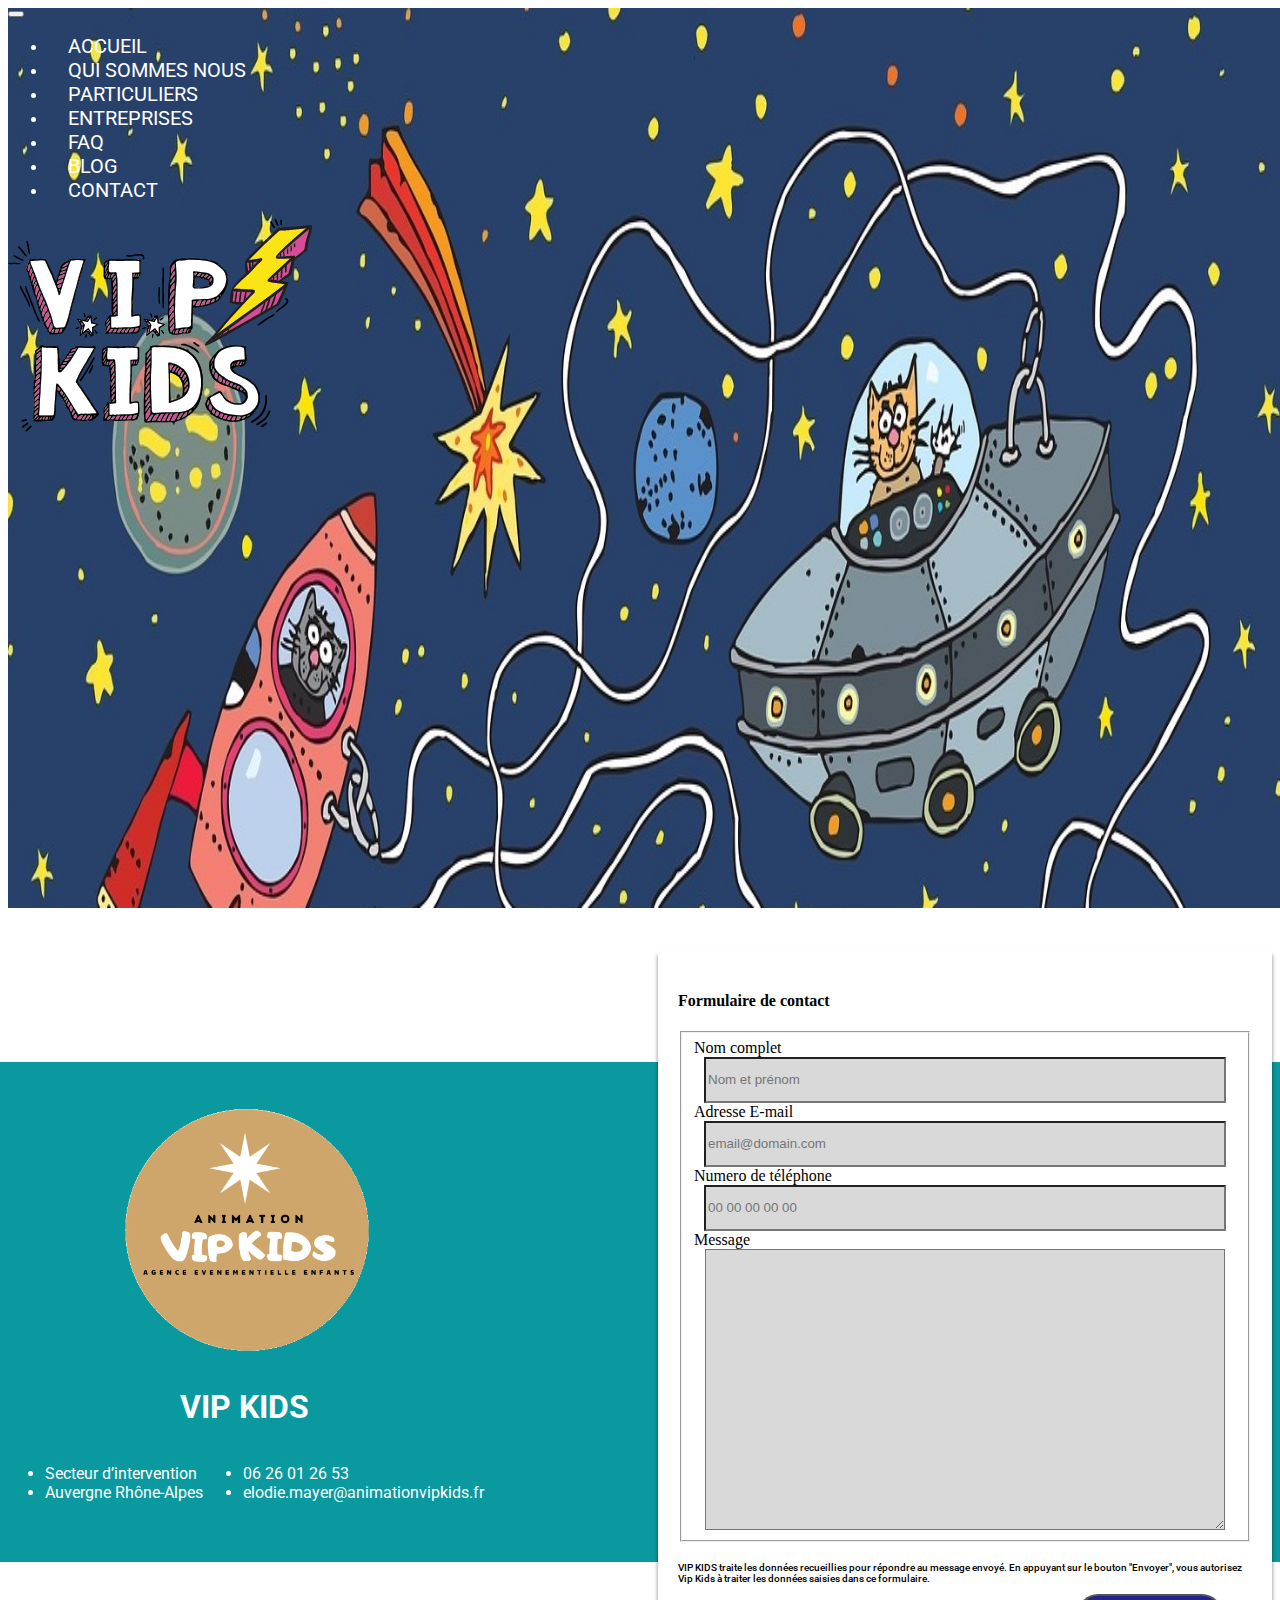
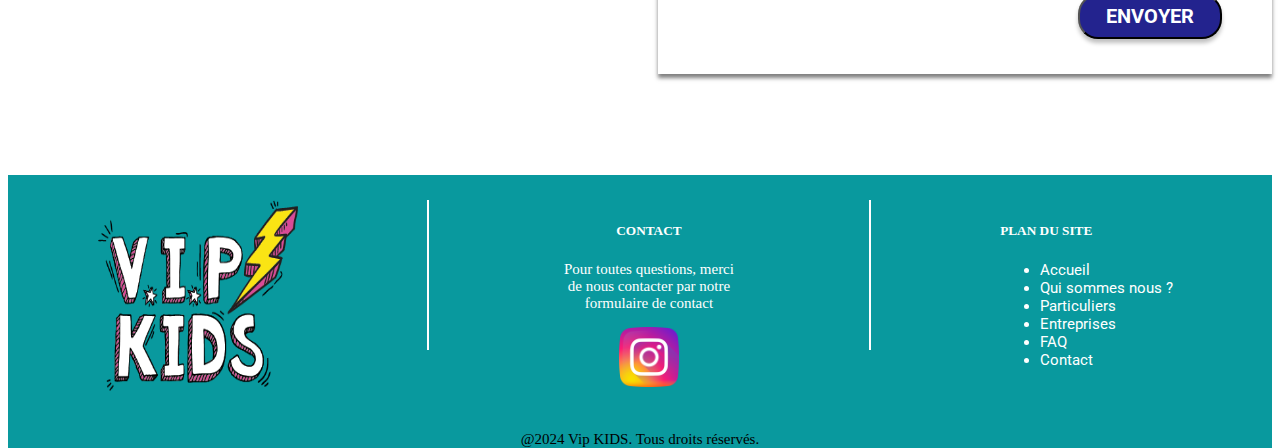
<file: contact.html>
<!DOCTYPE html>
<html lang="fr">

<head>
    <meta charset="UTF-8">
    <link rel="icon" href="../logo/GoogleLogo.ico">
    <meta name="description" content="Notre agence événementielle est dédiée à l'univers de l'animation pour enfants et à l'organisation d'anniversaires, que ce soit pour des particuliers ou des professionnels">
    <meta name="viewport" content="width=device-width, initial-scale=1.0">
    <link rel="stylesheet" href="../style/contact.css">
    <link rel="stylesheet" href="../style/footer.css">
    <link rel="stylesheet" href="../style/navbar.css">

    <link href="https://cdn.jsdelivr.net/npm/bootstrap@5.3.1/dist/css/bootstrap.min.css" rel="stylesheet"
        integrity="sha384-4bw+/aepP/YC94hEpVNVgiZdgIC5+VKNBQNGCHeKRQN+PtmoHDEXuppvnDJzQIu9" crossorigin="anonymous">
        <title>VIP KIDS, agence événementielle est dédiée à l'univers de l'enfant</title>
    
<!-- Google tag (gtag.js) -->
<script async src="https://www.googletagmanager.com/gtag/js?id=G-RB73SG6PVB"></script>
<script>
  window.dataLayer = window.dataLayer || [];
  function gtag(){dataLayer.push(arguments);}
  gtag('js', new Date());

  gtag('config', 'G-RB73SG6PVB');
</script>

</head>

<body>
    <div class="container-fluid p-0">
        <img src="/photo/cat-3695213_19202.jpg" alt="Des jouets" class="imagepremierpage"
           >
    </div>

    <div id="navbarbox"></div>
    <div class="contactdiv">
        <div class="divnoire">
            <div class="imagedivnoir">
                <img src="/logo/NOUVEAU LOGO3.png" alt="Logo de l'entreprise">
            </div>
            <div class="textedivnoire">
                <h1>VIP KIDS</h1>
                <div class="textedivnoire2">
                    <div>
                        <ul>
                            <li>Secteur d’intervention</li>
                            <li>Auvergne Rhône-Alpes </li>
                        </ul>
                    </div>
                    <div>
                        <ul>
                            <li>06 26 01 26 53 </li>
                            <li>elodie.mayer@animationvipkids.fr</li>
                        </ul>
                    </div>
                </div>
            </div>
        </div>


        <div class="divformulaire">
            <h4>Formulaire de contact</h4>
            <div class="formdiv">
                <form id="fs-frm" name="complaint-form" accept-charset="utf-8"   action="https://formspree.io/f/xgejbdnz"
                method="POST">
                    <fieldset id="fs-frm-inputs">
                        <label for="full-name">Nom complet</label>
                        <input type="text" name="name" id="full-name" placeholder="Nom et prénom" required="">
                        <label for="email-address">Adresse E-mail</label>
                        <input type="email" name="_replyto" id="email-address" placeholder="email@domain.com"
                            required="">
                        <label for="telephone">Numero de téléphone</label>
                        <input type="telephone" name="telephone" id="telephone" placeholder="00 00 00 00 00">
                        <label for="complaint">Message</label>
                        <textarea rows="10" name="complaint" id="complaint" placeholder="" required=""></textarea>
                        <input type="hidden" name="_subject" id="email-subject" value="Message du site Internet ">
                    </fieldset>
                    <p class="texte">VIP KIDS traite les données recueillies pour répondre au message envoyé. En appuyant sur le bouton "Envoyer", vous autorisez Vip Kids à traiter les données saisies dans ce formulaire. </p>
                    <input type="submit" value="ENVOYER" class="boutoncontactsection1" style="margin-top: 5%;">
                </form>
            </div>
        </div>
    </div>

    <div id="footerbox"></div>
    <script src="../Js/main.js"></script>
    <script src="https://cdn.jsdelivr.net/npm/bootstrap@5.3.1/dist/js/bootstrap.bundle.min.js"
        integrity="sha384-HwwvtgBNo3bZJJLYd8oVXjrBZt8cqVSpeBNS5n7C8IVInixGAoxmnlMuBnhbgrkm" crossorigin="anonymous">
        </script>
</body>


</html>
</file>
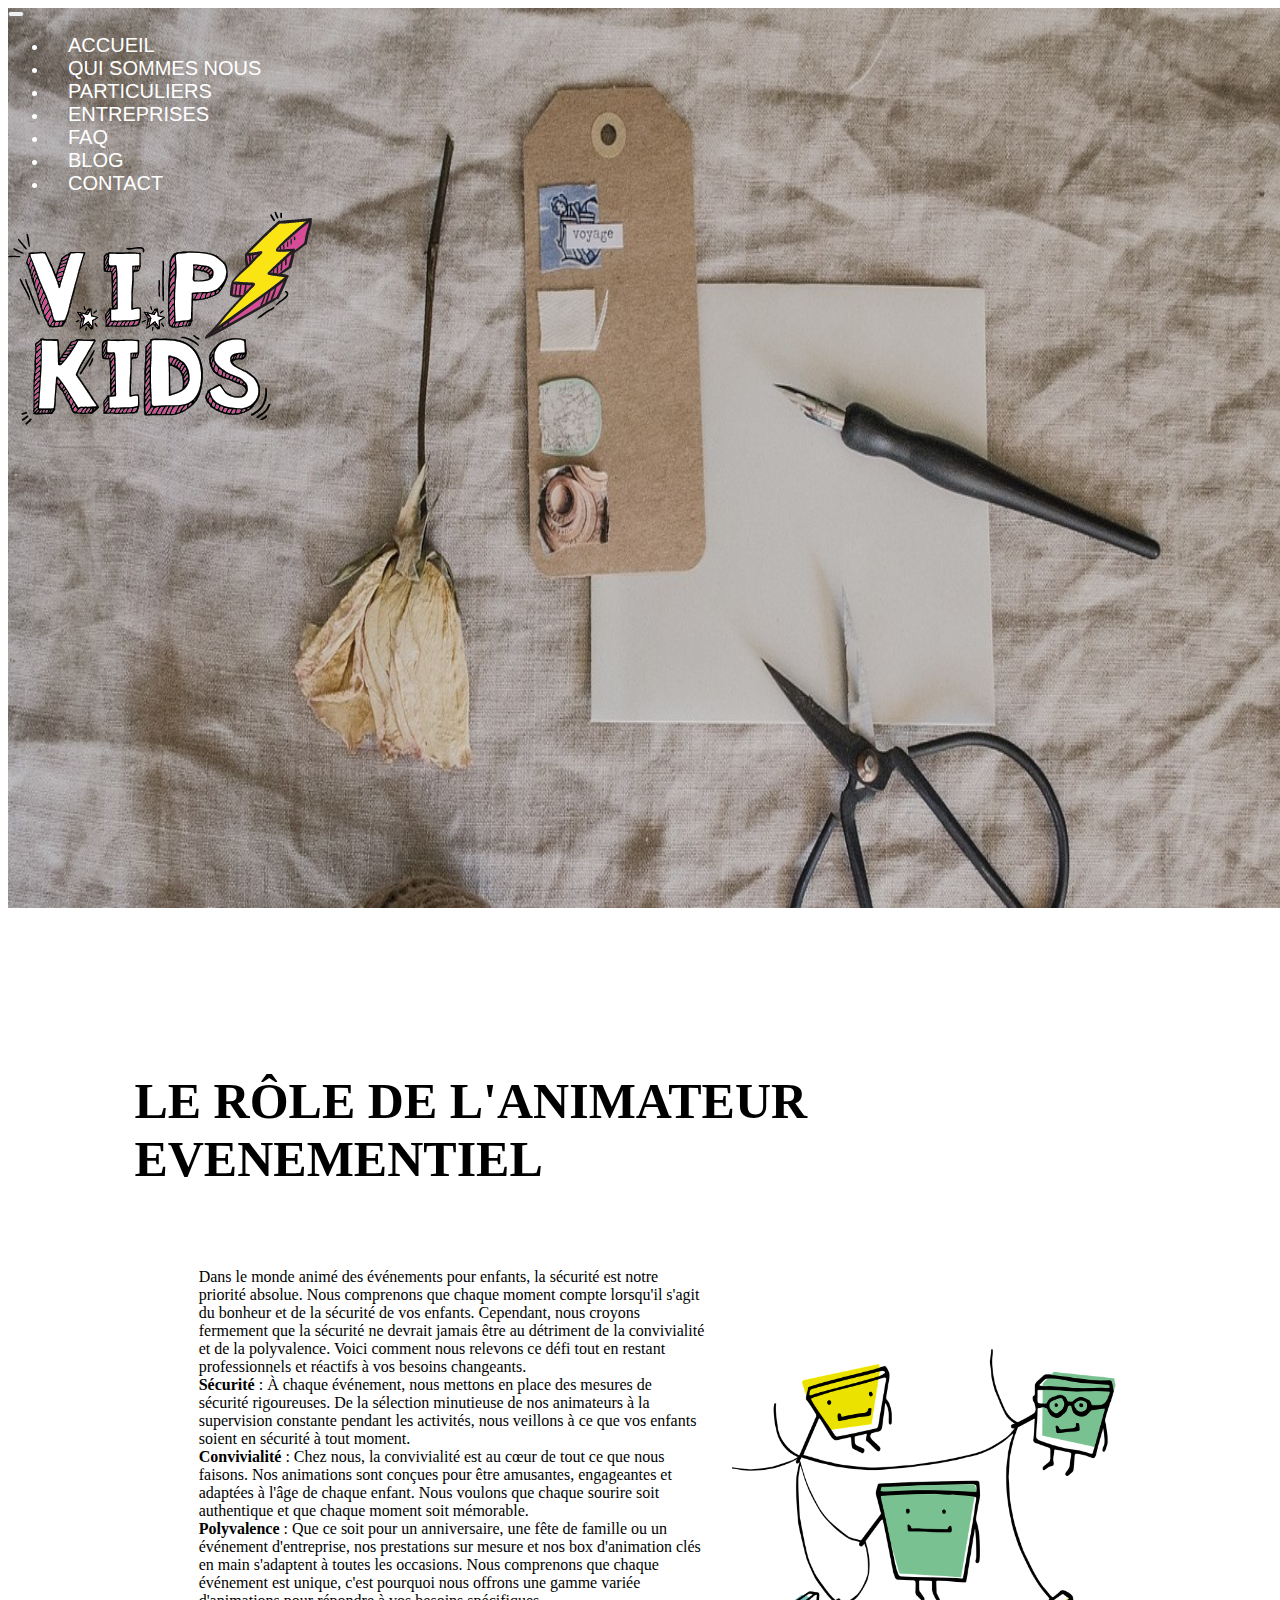
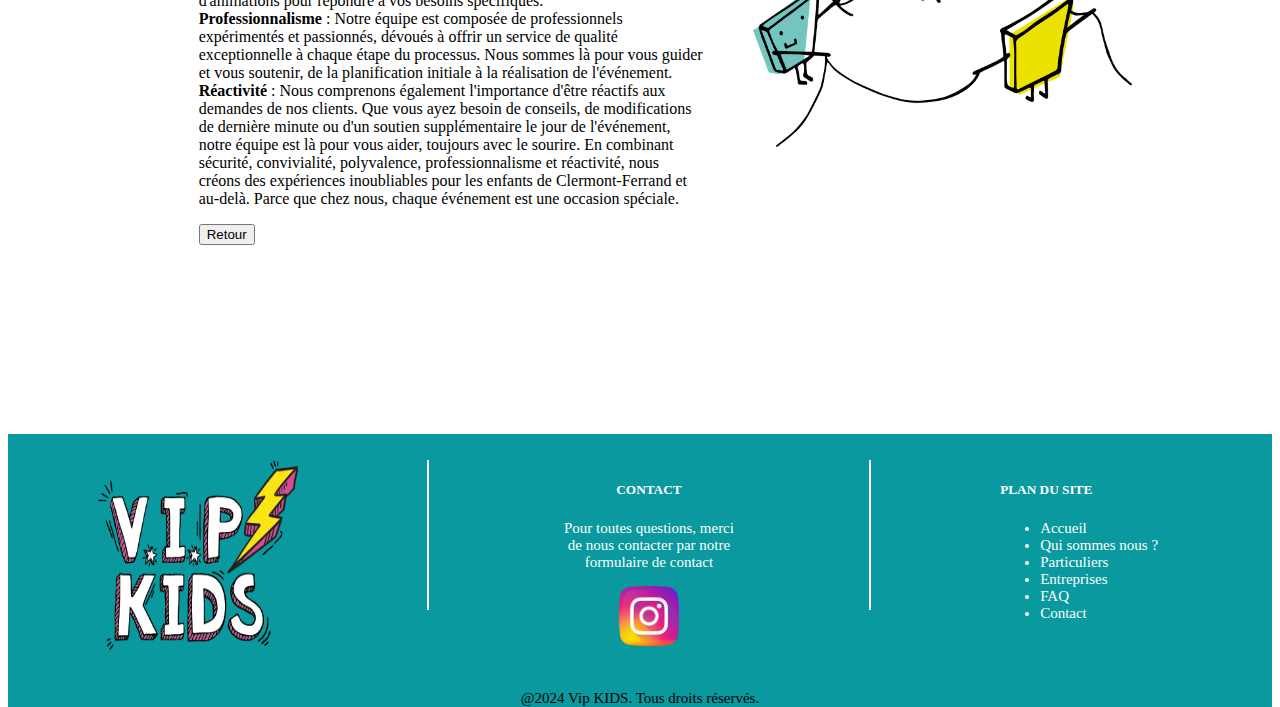
<file: blog/blog1.html>
<!DOCTYPE html>
<html lang="fr">

<head>
    <meta charset="UTF-8">
    <meta name="viewport" content="width=device-width, initial-scale=1.0">
    <link rel="stylesheet" href="../style/bloggeneral.css">
    <link rel="stylesheet" href="../style/footer.css">
    <link rel="stylesheet" href="../style/navbar.css">
    <link rel="icon" href="../logo/GoogleLogo.ico">
    <meta name="description" content="Notre agence événementielle est dédiée à l'univers de l'animation pour enfants et à l'organisation d'anniversaires">
    <link href="https://cdn.jsdelivr.net/npm/bootstrap@5.3.1/dist/css/bootstrap.min.css" rel="stylesheet"
        integrity="sha384-4bw+/aepP/YC94hEpVNVgiZdgIC5+VKNBQNGCHeKRQN+PtmoHDEXuppvnDJzQIu9" crossorigin="anonymous">
        <title>VIP KIDS, agence événementielle est dédiée à l'univers de l'enfant</title>
    
<!-- Google tag (gtag.js) -->
<script async src="https://www.googletagmanager.com/gtag/js?id=G-RB73SG6PVB"></script>
<script>
  window.dataLayer = window.dataLayer || [];
  function gtag(){dataLayer.push(arguments);}
  gtag('js', new Date());

  gtag('config', 'G-RB73SG6PVB');
</script>

</head>

<body>
    <div class="container-fluid p-0">
        <img src="../photo/blog.jpg" alt="Des jouets" class="imagepremierpage">
    </div>
    <div id="navbarbox"></div>
    <div id="navbarbox"></div>
    <div class="pagesection1">
        <h1 style="font-weight: 900; font-size: 50px;">LE RÔLE DE L'ANIMATEUR EVENEMENTIEL</h1>
        <div class="section1" id="section1">
            <div class="textsection1 animate-left">

                <p style="text-align: start; color: rgb(0, 0, 0);">Dans le monde animé des événements pour enfants, la sécurité est notre priorité absolue. Nous comprenons que chaque moment compte lorsqu'il s'agit du bonheur et de la sécurité de vos enfants. Cependant, nous croyons fermement que la sécurité ne devrait jamais être au détriment de la convivialité et de la polyvalence. Voici comment nous relevons ce défi tout en restant professionnels et réactifs à vos besoins changeants.

                    <br><strong>Sécurité </strong>: À chaque événement, nous mettons en place des mesures de sécurité rigoureuses. De la sélection minutieuse de nos animateurs à la supervision constante pendant les activités, nous veillons à ce que vos enfants soient en sécurité à tout moment.
                    
                    <br><strong>Convivialité</strong> : Chez nous, la convivialité est au cœur de tout ce que nous faisons. Nos animations sont conçues pour être amusantes, engageantes et adaptées à l'âge de chaque enfant. Nous voulons que chaque sourire soit authentique et que chaque moment soit mémorable.
                    
                    <br> <strong>Polyvalence </strong>: Que ce soit pour un anniversaire, une fête de famille ou un événement d'entreprise, nos prestations sur mesure et nos box d'animation clés en main s'adaptent à toutes les occasions. Nous comprenons que chaque événement est unique, c'est pourquoi nous offrons une gamme variée d'animations pour répondre à vos besoins spécifiques.
                    
                    <br><strong>Professionnalisme</strong> : Notre équipe est composée de professionnels expérimentés et passionnés, dévoués à offrir un service de qualité exceptionnelle à chaque étape du processus. Nous sommes là pour vous guider et vous soutenir, de la planification initiale à la réalisation de l'événement.
                    
                    <br><strong> Réactivité </strong>: Nous comprenons également l'importance d'être réactifs aux demandes de nos clients. Que vous ayez besoin de conseils, de modifications de dernière minute ou d'un soutien supplémentaire le jour de l'événement, notre équipe est là pour vous aider, toujours avec le sourire.
                    
                    En combinant sécurité, convivialité, polyvalence, professionnalisme et réactivité, nous créons des expériences inoubliables pour les enfants de Clermont-Ferrand et au-delà. Parce que chez nous, chaque événement est une occasion spéciale.</p>
                <a href="../htmlpages/blog.html" ><button type="button" class="btn btn-dark">Retour</button></a>
            </div>
            <img src="../photo/conviavialité.png" alt="une equipe ensemble"
                class="imagesection1">
        </div>


    </div>
    <div id="footerbox"></div>
<script src="../Js/main.js"></script>
<script src="https://cdn.jsdelivr.net/npm/bootstrap@5.3.1/dist/js/bootstrap.bundle.min.js"
    integrity="sha384-HwwvtgBNo3bZJJLYd8oVXjrBZt8cqVSpeBNS5n7C8IVInixGAoxmnlMuBnhbgrkm" crossorigin="anonymous">
    </script>
</body>


</html>
</file>
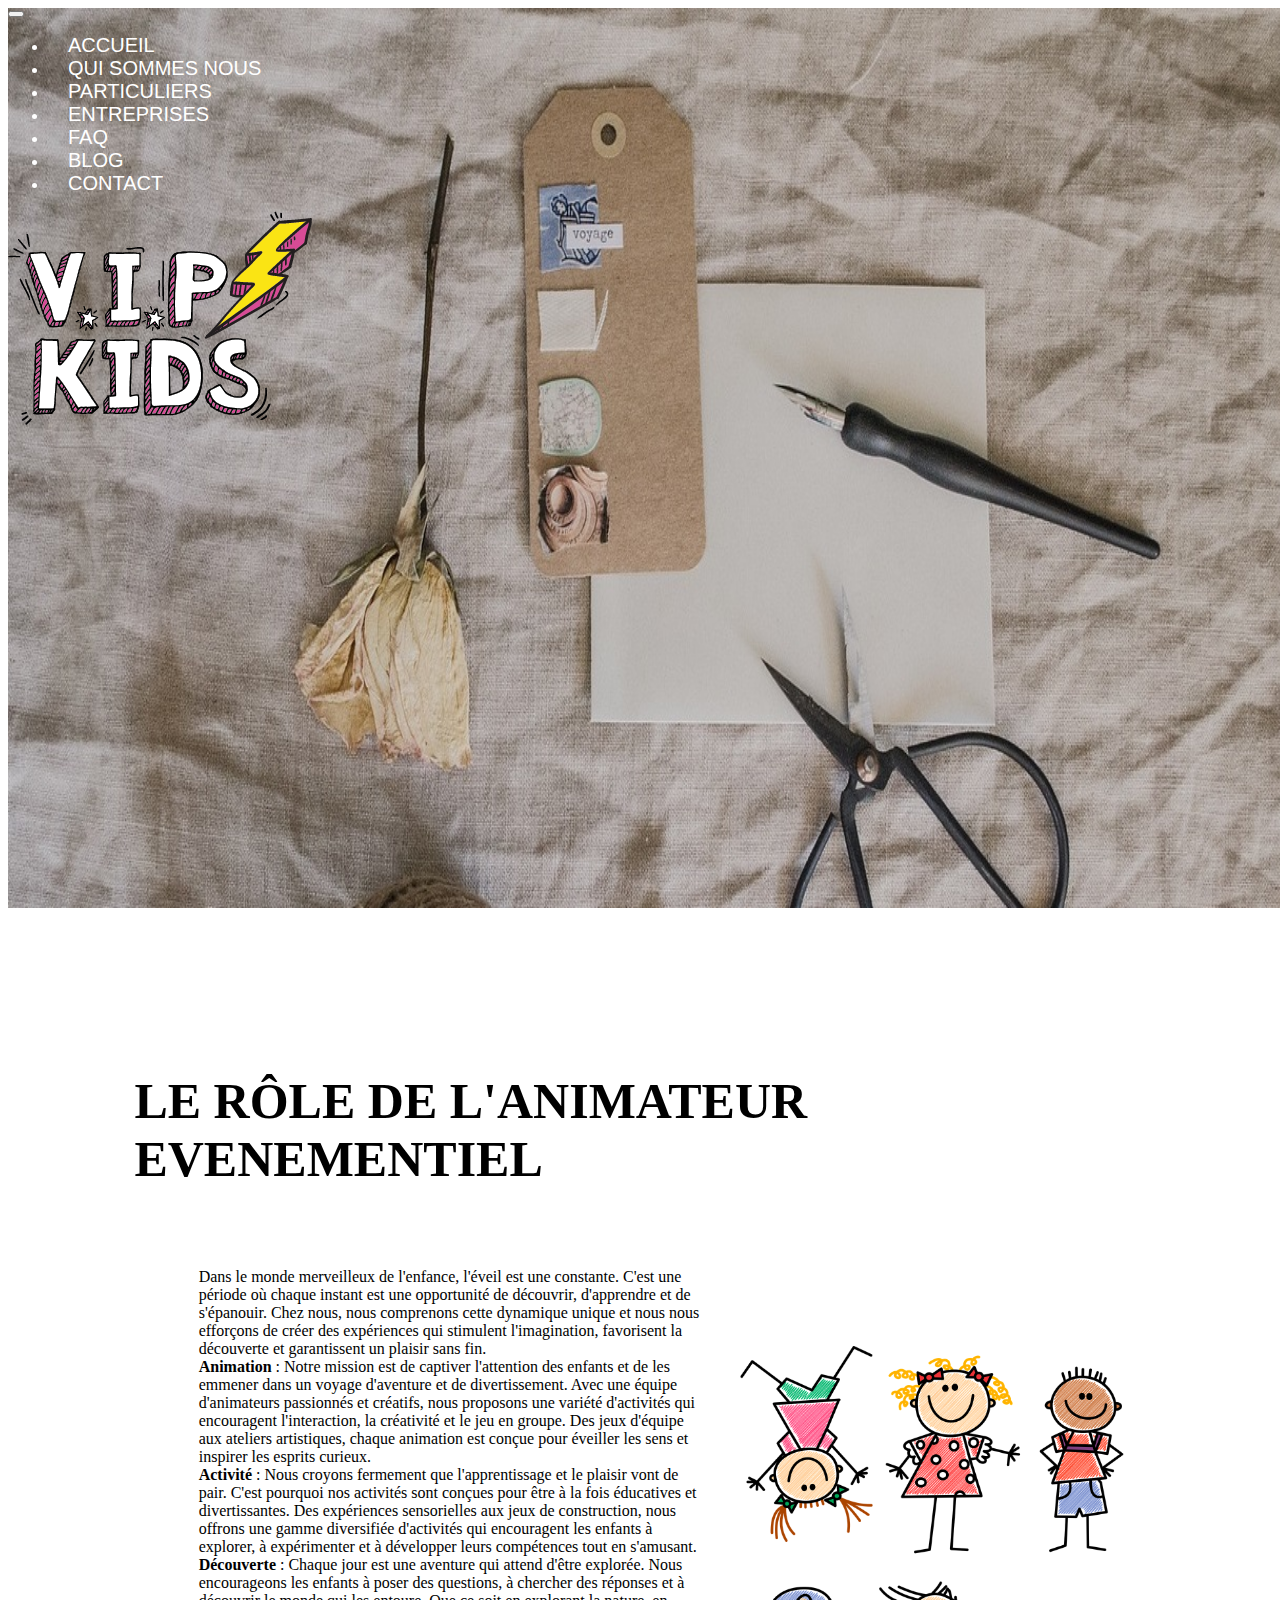
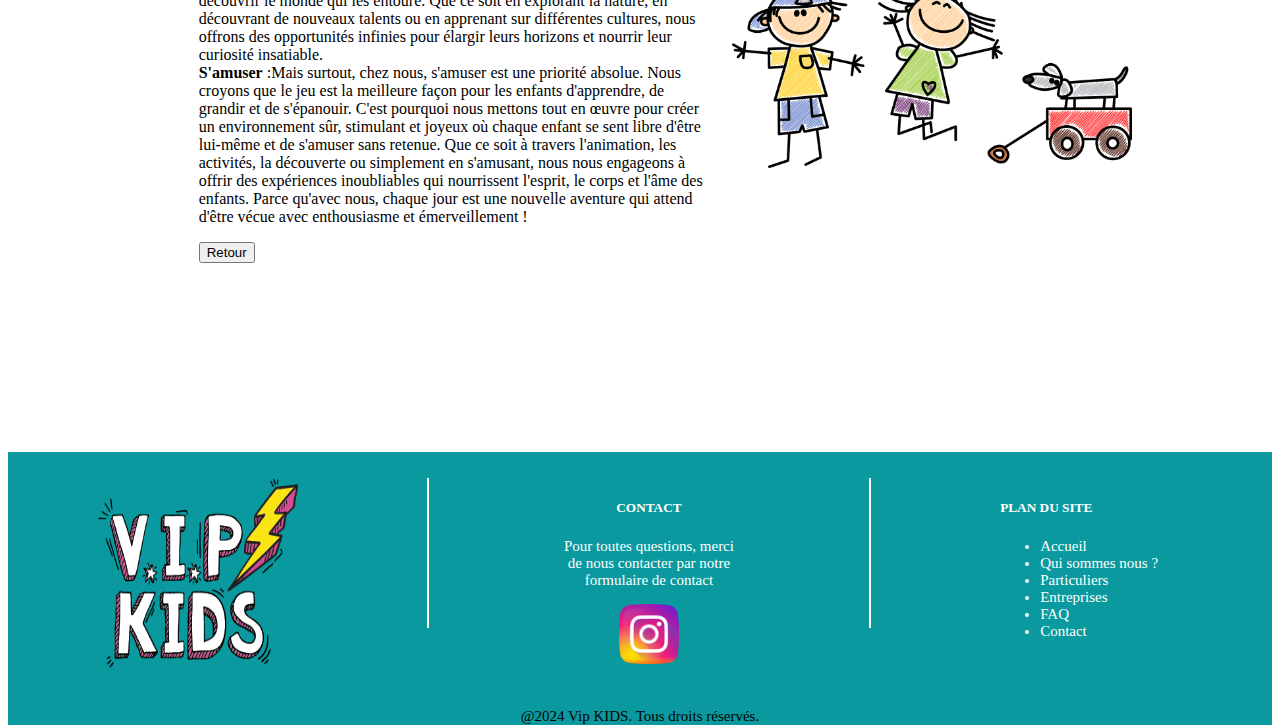
<file: blog/blog2.html>
<!DOCTYPE html>
<html lang="fr">

<head>
    <meta charset="UTF-8">
    <meta name="viewport" content="width=device-width, initial-scale=1.0">
    <link rel="stylesheet" href="../style/bloggeneral.css">
    <link rel="stylesheet" href="../style/footer.css">
    <link rel="stylesheet" href="../style/navbar.css">
    <link rel="icon" href="../logo/GoogleLogo.ico">
    <meta name="description" content="Notre agence événementielle est dédiée à l'univers de l'animation pour enfants et à l'organisation d'anniversaires">
    <link href="https://cdn.jsdelivr.net/npm/bootstrap@5.3.1/dist/css/bootstrap.min.css" rel="stylesheet"
        integrity="sha384-4bw+/aepP/YC94hEpVNVgiZdgIC5+VKNBQNGCHeKRQN+PtmoHDEXuppvnDJzQIu9" crossorigin="anonymous">
        <title>VIP KIDS, agence événementielle est dédiée à l'univers de l'enfant</title>
    
<!-- Google tag (gtag.js) -->
<script async src="https://www.googletagmanager.com/gtag/js?id=G-RB73SG6PVB"></script>
<script>
  window.dataLayer = window.dataLayer || [];
  function gtag(){dataLayer.push(arguments);}
  gtag('js', new Date());

  gtag('config', 'G-RB73SG6PVB');
</script>

</head>

<body>
    <div class="container-fluid p-0">
        <img src="../photo/blog.jpg" alt="Des jouets" class="imagepremierpage">
    </div>
    <div id="navbarbox"></div>
    <div id="navbarbox"></div>
    <div class="pagesection1">
        <h1 style="font-weight: 900; font-size: 50px;">LE RÔLE DE L'ANIMATEUR EVENEMENTIEL</h1>
        <div class="section1" id="section1">
            <div class="textsection1 animate-left">

                <p style="text-align: start; color: rgb(0, 0, 0);">Dans le monde merveilleux de l'enfance, l'éveil est une constante. C'est une période où chaque instant est une opportunité de découvrir, d'apprendre et de s'épanouir. Chez nous, nous comprenons cette dynamique unique et nous nous efforçons de créer des expériences qui stimulent l'imagination, favorisent la découverte et garantissent un plaisir sans fin.

                    <br><strong>Animation </strong>: Notre mission est de captiver l'attention des enfants et de les emmener dans un voyage d'aventure et de divertissement. Avec une équipe d'animateurs passionnés et créatifs, nous proposons une variété d'activités qui encouragent l'interaction, la créativité et le jeu en groupe. Des jeux d'équipe aux ateliers artistiques, chaque animation est conçue pour éveiller les sens et inspirer les esprits curieux.
                    
                    <br><strong>Activité</strong> : Nous croyons fermement que l'apprentissage et le plaisir vont de pair. C'est pourquoi nos activités sont conçues pour être à la fois éducatives et divertissantes. Des expériences sensorielles aux jeux de construction, nous offrons une gamme diversifiée d'activités qui encouragent les enfants à explorer, à expérimenter et à développer leurs compétences tout en s'amusant.
                    
                    <br> <strong>Découverte </strong>:  Chaque jour est une aventure qui attend d'être explorée. Nous encourageons les enfants à poser des questions, à chercher des réponses et à découvrir le monde qui les entoure. Que ce soit en explorant la nature, en découvrant de nouveaux talents ou en apprenant sur différentes cultures, nous offrons des opportunités infinies pour élargir leurs horizons et nourrir leur curiosité insatiable.
                    
                    <br><strong>S'amuser</strong> :Mais surtout, chez nous, s'amuser est une priorité absolue. Nous croyons que le jeu est la meilleure façon pour les enfants d'apprendre, de grandir et de s'épanouir. C'est pourquoi nous mettons tout en œuvre pour créer un environnement sûr, stimulant et joyeux où chaque enfant se sent libre d'être lui-même et de s'amuser sans retenue.
                    
                    Que ce soit à travers l'animation, les activités, la découverte ou simplement en s'amusant, nous nous engageons à offrir des expériences inoubliables qui nourrissent l'esprit, le corps et l'âme des enfants. Parce qu'avec nous, chaque jour est une nouvelle aventure qui attend d'être vécue avec enthousiasme et émerveillement !</p>
                <a href="../htmlpages/blog.html" ><button type="button" class="btn btn-dark">Retour</button></a>
            </div>
            <img src="../photo/enfant.png" alt="une equipe ensemble"
                class="imagesection1">
        </div>


    </div>
    <div id="footerbox"></div>
<script src="../Js/main.js"></script>
<script src="https://cdn.jsdelivr.net/npm/bootstrap@5.3.1/dist/js/bootstrap.bundle.min.js"
    integrity="sha384-HwwvtgBNo3bZJJLYd8oVXjrBZt8cqVSpeBNS5n7C8IVInixGAoxmnlMuBnhbgrkm" crossorigin="anonymous">
    </script>
</body>


</html>
</file>
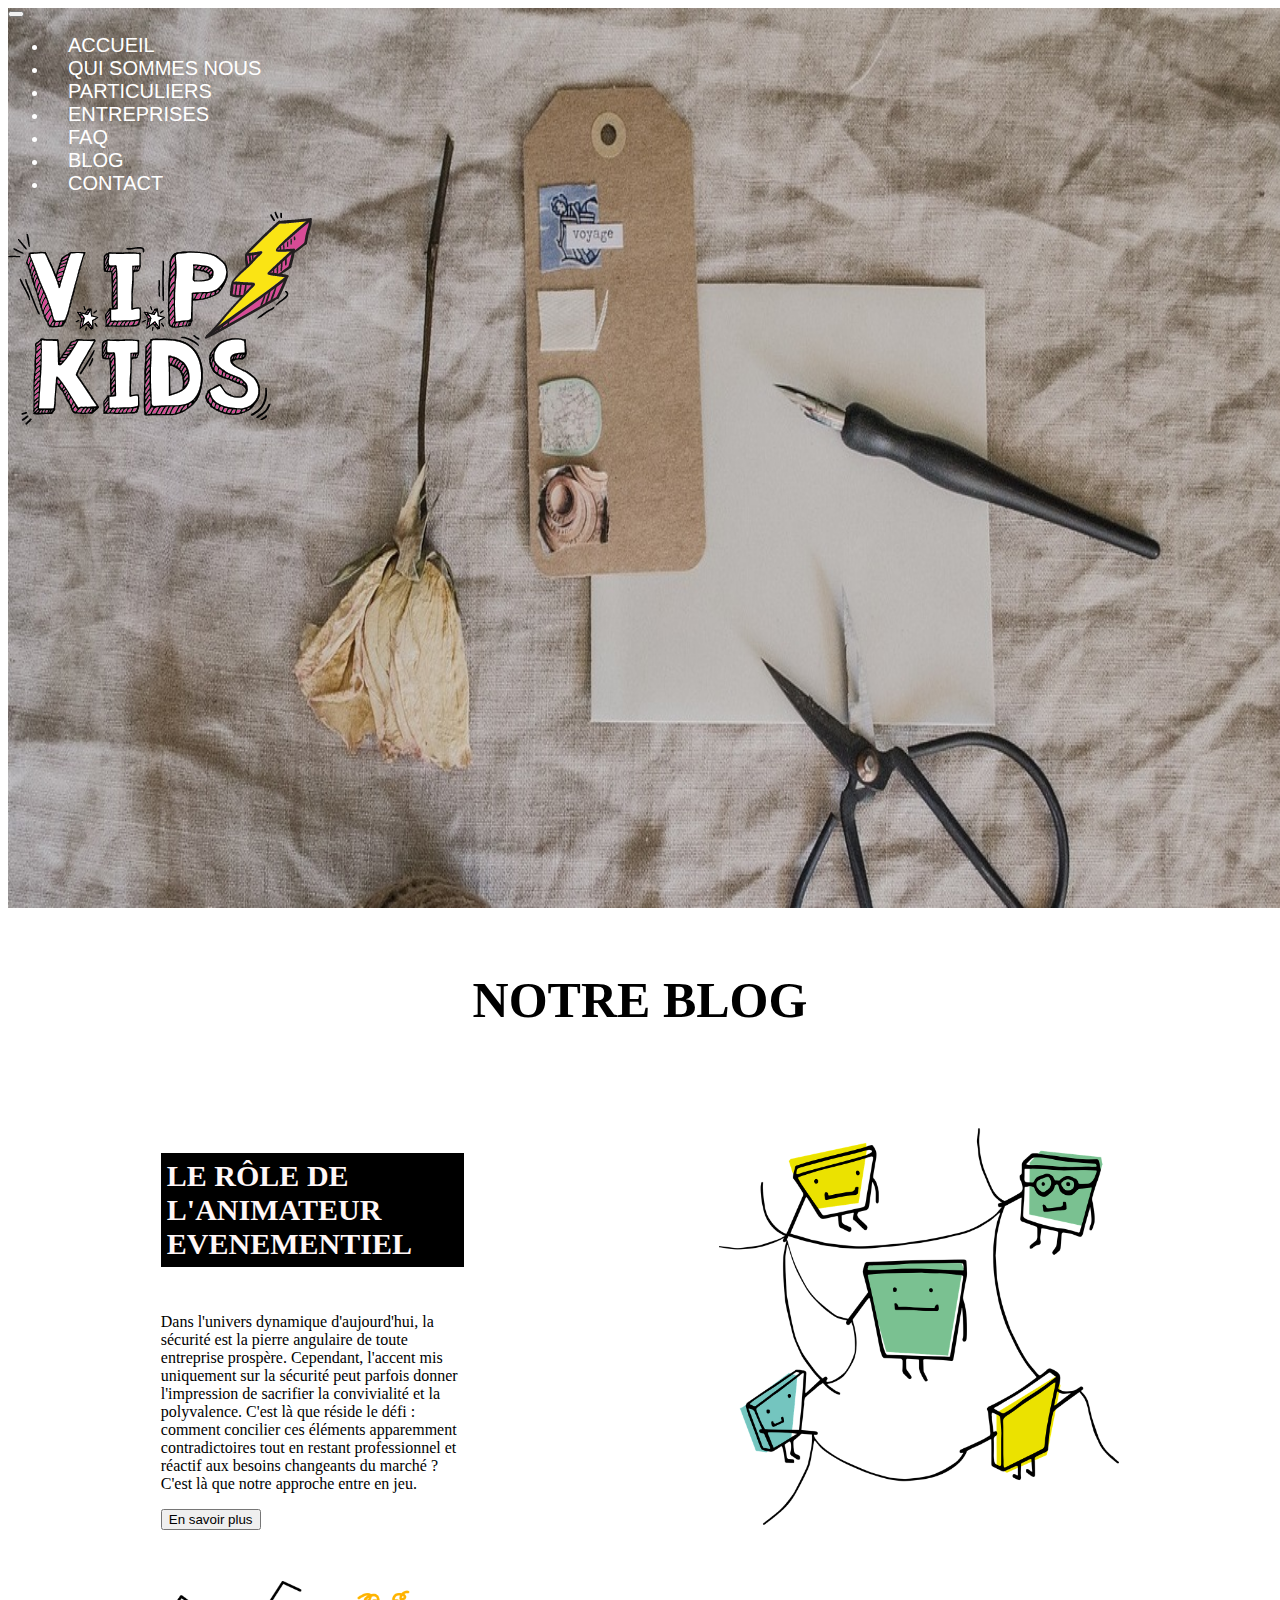
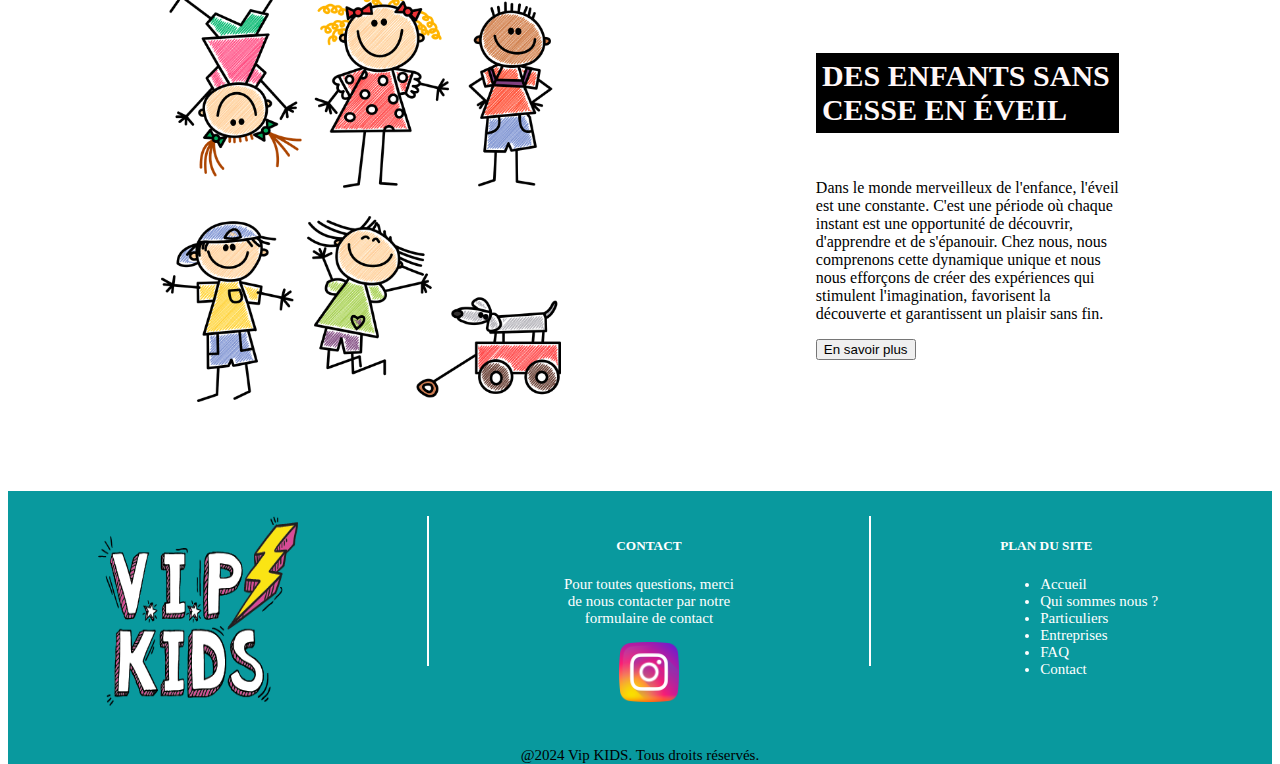
<file: htmlpages/blog.html>
<!DOCTYPE html>
<html lang="fr">

<head>
    <meta charset="UTF-8">
    <meta name="viewport" content="width=device-width, initial-scale=1.0">
    <link rel="stylesheet" href="../style/blog.css">
    <link rel="stylesheet" href="../style/footer.css">
    <link rel="stylesheet" href="../style/navbar.css">
    <link rel="icon" href="../logo/GoogleLogo.ico">
    <meta name="description" content="Notre agence événementielle est dédiée à l'univers de l'animation pour enfants et à l'organisation d'anniversaires">
    <link href="https://cdn.jsdelivr.net/npm/bootstrap@5.3.1/dist/css/bootstrap.min.css" rel="stylesheet"
        integrity="sha384-4bw+/aepP/YC94hEpVNVgiZdgIC5+VKNBQNGCHeKRQN+PtmoHDEXuppvnDJzQIu9" crossorigin="anonymous">
        <title>VIP KIDS, le Blog de l'agence !</title>
    
<!-- Google tag (gtag.js) -->
<script async src="https://www.googletagmanager.com/gtag/js?id=G-RB73SG6PVB"></script>
<script>
  window.dataLayer = window.dataLayer || [];
  function gtag(){dataLayer.push(arguments);}
  gtag('js', new Date());

  gtag('config', 'G-RB73SG6PVB');
</script>

</head>

<body>
    <div class="container-fluid p-0">
        <img src="/photo/blog.jpg" alt="Des jouets" class="imagepremierpage">
    </div>

    <div id="navbarbox"></div>
    <div class="pagesection1">
        <h1 style="font-weight: 900; font-size: 50px;" class="titre">NOTRE BLOG</h1>
        <div class="section1" id="section1">
            <div class="textsection1 animate-left">
                <h3 class="titrejeu">LE RÔLE DE L'ANIMATEUR EVENEMENTIEL</h3>
                <p style="text-align: start; color: rgb(0, 0, 0);">Dans l'univers dynamique d'aujourd'hui, la sécurité est la pierre angulaire de toute entreprise prospère. Cependant, l'accent mis uniquement sur la sécurité peut parfois donner l'impression de sacrifier la convivialité et la polyvalence. C'est là que réside le défi : comment concilier ces éléments apparemment contradictoires tout en restant professionnel et réactif aux besoins changeants du marché ? C'est là que notre approche entre en jeu.</p>
                <a href="../blog/blog1.html" ><button type="button" class="btn btn-dark">En savoir plus</button></a>
            </div>
            <img src="../photo/conviavialité.png" alt="une equipe ensemble"
                class="imagesection1">
        </div>
    </div>
    <div class="pagesection2">
        <div class="section2" id="section2">
            <div class="textsection1 animate-left">
                <h3 class="titrejeu">DES ENFANTS SANS CESSE EN ÉVEIL</h3>
                <p style="text-align: start; color: rgb(0, 0, 0);">Dans le monde merveilleux de l'enfance, l'éveil est une constante. C'est une période où chaque instant est une opportunité de découvrir, d'apprendre et de s'épanouir. Chez nous, nous comprenons cette dynamique unique et nous nous efforçons de créer des expériences qui stimulent l'imagination, favorisent la découverte et garantissent un plaisir sans fin.</p>
                <a href="../blog/blog2.html" ><button type="button" class="btn btn-dark">En savoir plus</button></a>
            </div>
            <img src="../photo/enfant.png" alt="une equipe ensemble"
                class="imagesection1">
        </div>
    </div>

<div id="footerbox"></div>
<script src="../Js/main.js"></script>
<script src="https://cdn.jsdelivr.net/npm/bootstrap@5.3.1/dist/js/bootstrap.bundle.min.js"
    integrity="sha384-HwwvtgBNo3bZJJLYd8oVXjrBZt8cqVSpeBNS5n7C8IVInixGAoxmnlMuBnhbgrkm" crossorigin="anonymous">
    </script>
</body>


</html>
</file>
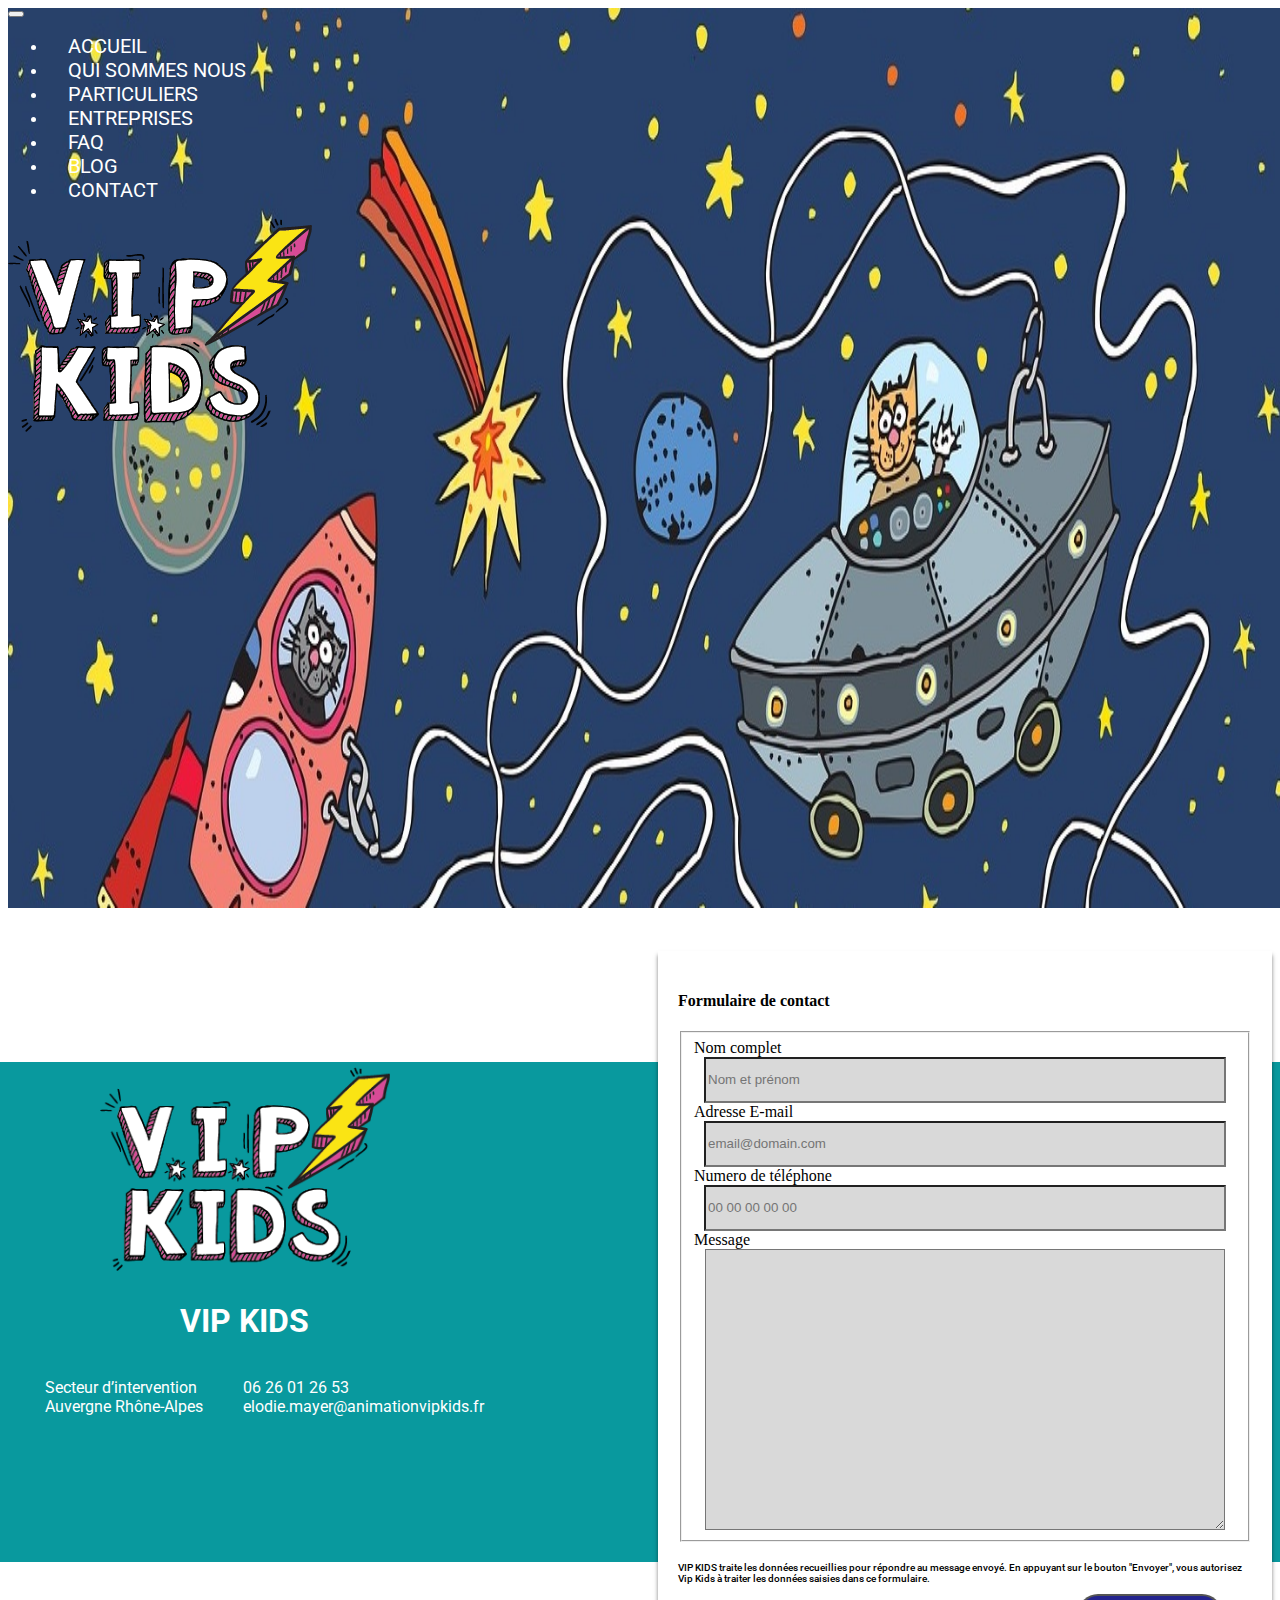
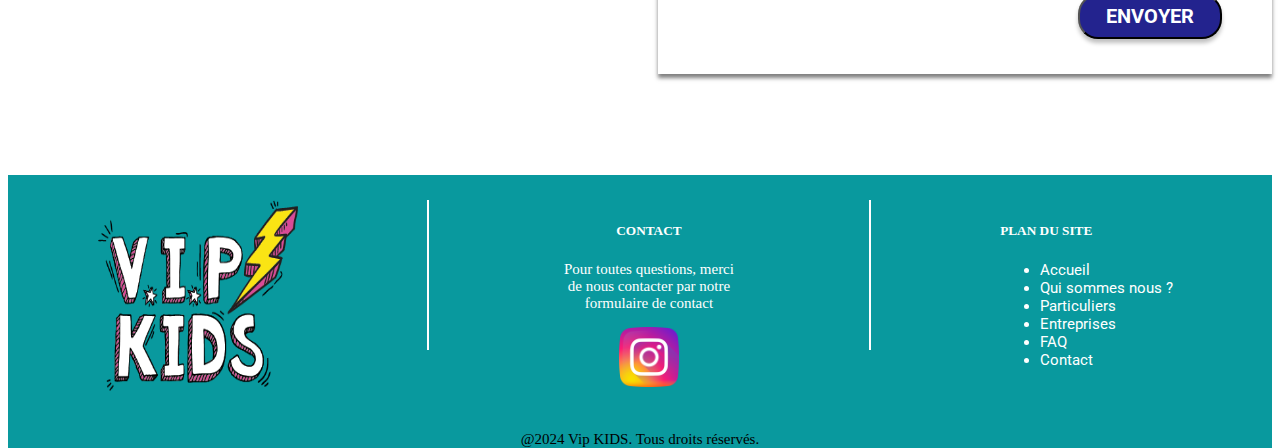
<file: htmlpages/contact.html>
<!DOCTYPE html>
<html lang="fr">

<head>
    <meta charset="UTF-8">
    <link rel="icon" href="../logo/GoogleLogo.ico">
    <meta name="description" content="Notre agence événementielle est dédiée à l'univers de l'animation pour enfants et à l'organisation d'anniversaires, que ce soit pour des particuliers ou des professionnels">
    <meta name="viewport" content="width=device-width, initial-scale=1.0">
    <link rel="stylesheet" href="../style/contact.css">
    <link rel="stylesheet" href="../style/footer.css">
    <link rel="stylesheet" href="../style/navbar.css">

    <link href="https://cdn.jsdelivr.net/npm/bootstrap@5.3.1/dist/css/bootstrap.min.css" rel="stylesheet"
        integrity="sha384-4bw+/aepP/YC94hEpVNVgiZdgIC5+VKNBQNGCHeKRQN+PtmoHDEXuppvnDJzQIu9" crossorigin="anonymous">
        <title>VIP KIDS, contactez notre agence événementielle</title>
    
<!-- Google tag (gtag.js) -->
<script async src="https://www.googletagmanager.com/gtag/js?id=G-RB73SG6PVB"></script>
<script>
  window.dataLayer = window.dataLayer || [];
  function gtag(){dataLayer.push(arguments);}
  gtag('js', new Date());

  gtag('config', 'G-RB73SG6PVB');
</script>

</head>

<body>
    <div class="container-fluid p-0">
        <img src="/photo/cat-3695213_19202.jpg" alt="Des jouets" class="imagepremierpage"
           >
    </div>

     
    <div id="navbarbox"></div>
    <div class="contactdiv">
        <div class="divnoire">
            <div class="imagedivnoir">
                <img src="/logo/logo1.png" alt="Logo de l'entreprise">
            </div>
            <div class="textedivnoire">
                <h1>VIP KIDS</h1>
                <div class="textedivnoire2">
                    <div>
                        <ul>
                            <li class="none">Secteur d’intervention</li>
                            <li class="none">Auvergne Rhône-Alpes </li>
                        </ul>
                    </div>
                    <div>
                        <ul>
                            <li class="none">06 26 01 26 53 </li>
                            <li class="none">elodie.mayer@animationvipkids.fr</li>
                        </ul>
                    </div>
                </div>
            </div>
        </div>


        <div class="divformulaire">
            <h4>Formulaire de contact</h4>
            <div class="formdiv">
                <form id="fs-frm" name="complaint-form" accept-charset="utf-8"   action="https://formspree.io/f/xgejbdnz"
                method="POST">
                    <fieldset id="fs-frm-inputs">
                        <label for="full-name">Nom complet</label>
                        <input type="text" name="name" id="full-name" placeholder="Nom et prénom" required="">
                        <label for="email-address">Adresse E-mail</label>
                        <input type="email" name="_replyto" id="email-address" placeholder="email@domain.com"
                            required="">
                        <label for="telephone">Numero de téléphone</label>
                        <input type="telephone" name="telephone" id="telephone" placeholder="00 00 00 00 00">
                        <label for="complaint">Message</label>
                        <textarea rows="10" name="complaint" id="complaint" placeholder="" required=""></textarea>
                        <input type="hidden" name="_subject" id="email-subject" value="Message du site Internet ">
                    </fieldset>
                    <p class="texte">VIP KIDS traite les données recueillies pour répondre au message envoyé. En appuyant sur le bouton "Envoyer", vous autorisez Vip Kids à traiter les données saisies dans ce formulaire. </p>
                    <input type="submit" value="ENVOYER" class="boutoncontactsection1" style="margin-top: 5%;">
                </form>
            </div>
        </div>
    </div>

    <div id="footerbox"></div>
    <script src="../Js/main.js"></script>
    <script src="https://cdn.jsdelivr.net/npm/bootstrap@5.3.1/dist/js/bootstrap.bundle.min.js"
        integrity="sha384-HwwvtgBNo3bZJJLYd8oVXjrBZt8cqVSpeBNS5n7C8IVInixGAoxmnlMuBnhbgrkm" crossorigin="anonymous">
        </script>
</body>


</html>
</file>
<file: style/contact.css>
@import url('https://fonts.googleapis.com/css2?family=Roboto:ital,wght@0,400;0,500;0,700;1,500&display=swap');

@media only screen and (min-width: 767px) {

    h1 {
        font-family: 'Roboto', sans-serif !important;
    }

    li {
        font-family: 'Roboto', sans-serif !important;
    }

    .texte {
        color: #000;
        font-family: 'Roboto', sans-serif !important;
        font-size: 10px;
        font-style: normal;
        font-weight: 500;
        line-height: normal;
    } 


    .imagepremierpage {
        width: 100vw;
        height: 100vh;
     }
    .contactdiv {
        display: flex;
        flex-direction: row;
        justify-content: center;
        align-items: center;
        height: 800px;
    }

    .divnoire {
        background-color:rgb(9, 153, 158);
        color: white;
        width: 1317px;
        height: 500px;
        z-index: 1;
        position: absolute;
        margin: auto;
    }

    .imagedivnoir{
        width: 40%;
        display: flex;
        flex-direction: column;
        justify-content: center;
        align-items: center;
    }
    .imagedivnoir img {
        width: 55%;
        padding: 5px;

    }

    .textedivnoire {
        width: 40%;
        display: flex;
        flex-direction: column;
        justify-content: center;
        align-items: center;

        margin-top: 5px;
    }

    .textedivnoire2 {
        display: flex;
        flex-direction: row;
    }


    .divformulaire {
        background-color: white;
        box-shadow: 0px 4px 4px 0px rgba(0, 0, 0, 0.50);
        width: 593px;
        height: 683px;
        position: relative;
        margin-left: 650px;
        z-index: 50;
        padding: 20px !important;

    }

    .none {
        list-style: none
    }

    fieldset {
        display: flex;
        flex-direction: column;
        margin-bottom: 20px !important;
    }

    label {
        text-align: start
    }

    input {
        width: 514px;
        height: 40px;
        background: #D9D9D9;
        margin: auto !important;
    }

    textarea {
        width: 514px;
        height: 275px;
        background: #D9D9D9;
        margin: auto !important;
    }

    .boutoncontactsection1 {
        color: #FFF;
        font-family: 'Roboto', sans-serif !important;
        font-size: 20px;
        font-style: normal;
        font-weight: 700;
        line-height: normal;
        margin-left: 400px !important;
        color: white;
        width: 144px;
        height: 45px;
        flex-shrink: 0;
        border-radius: 20px;
        background: #23238E;
        box-shadow: 0px 4px 4px 0px rgba(0, 0, 0, 0.25);
    }

    .boutoncontactsection1:hover {

        background: #616194;

    }
}

@media only screen and (max-width: 767px) {

    .imagepremierpage {
        width: 100vw;
        height: auto;
    }

    h1 {
        font-family: 'Roboto', sans-serif !important;
        font-size: 15px;
    }

    li {
        font-family: 'Roboto', sans-serif !important;
        font-size: 12px;
    }

    .texte {
        color: #000;
        font-family: 'Roboto', sans-serif !important;
        font-size: 10px;
        font-style: normal;
        font-weight: 500;
        line-height: normal;
    }

    .contactdiv {
        display: flex;
        flex-direction: column;
 margin-top: 15px;
        align-items: center;
    }

    .divnoire {
        background-color:rgb(9, 153, 158);
        color: white;
        width: 309px;
        height: 652px;
        flex-shrink: 0;
        z-index: 3;
        position: absolute;
        margin: auto;
        display: flex;
        flex-direction: column;
        justify-content: center;
        align-items: center;
        height: 40%;
    }
    
    .imagedivnoir {
        display: flex;
        justify-content: center;
        align-items: center;
    }

    .imagedivnoir img {
 
        width: 50%;
        margin : auto

    }

    .textedivnoire {
        text-align: center;


    }

    .textedivnoire2 {

        font-size: 10px;

    }


    .divformulaire {
        background-color: white;
        box-shadow: 0px 4px 4px 0px rgba(0, 0, 0, 0.50);
        margin-top: 350px;
        position: relative;
        width: 90%;
        z-index: 50;
        padding: 20px !important;

    }

    li {
        list-style: none
    }

    fieldset {
        display: flex;
        flex-direction: column;
        margin-bottom: 20px !important;
    }

    label {
        text-align: start
    }

    input {
        width: 90%;
        background: #D9D9D9;
        margin: auto !important;
    }

    textarea {
        width: 90%;
        background: #D9D9D9;
        margin: auto !important;
    }

    .boutoncontactsection1 {
        margin-left: 75% !important;
        color: #FFF;
        font-family: 'Roboto', sans-serif !important;
        font-size: 15px;
        font-style: normal;
        font-weight: 700;
        line-height: normal;
        color: white;
        width: 76px;
        height: 40px;
        flex-shrink: 0;
        border-radius: 20px;
        background: #23238E;
        box-shadow: 0px 4px 4px 0px rgba(0, 0, 0, 0.25);
    }
}
</file>
<file: style/footer.css>
/* footer */

 @media only screen and (min-width: 767px) {

    .photofooter {
        width: 200px; height: auto;box-shadow: none !important;
    }
 .footer {
    margin-top: 5%;
    padding: 2% 2% 2% 2%;
    display: flex;
    flex-direction: row;
    color: white;
    background-color:rgb(9, 153, 158);
    justify-content: space-around;
}

.reseaux {
    display: flex;
    flex-direction: column;
    align-items: center;
}

.logoinstagram {
    width: 60px;
}

.infolegale {
    width: 55%;
    display: flex;
    align-items: flex-end;
    justify-content: center;
    text-align: center;
}

.infolegale p {
    font-size: small;
    margin-left: 2%;
}

.trait {
    width: 2px;
    height: 150px;
    background-color: white;
}

.contact {
    width: 15%; text-align: center;
}

.contact2 {
    width: 15%;
}
a {
    text-decoration: none !important;
    color: white!important ;
}

.pfooter {
    font-size: 15px!important;
}

ul {
    text-align: start;
    color: white;
}}
@media only screen and (max-width: 766px) {

    .photofooter {
        width: 40%; height: auto;box-shadow: none !important;
        margin: auto;
    }
    .footer {
        margin-top: 5%;
        padding: 2% 2% 2% 2%;
        display: flex;
        flex-direction: column;
        color: white;
        background-color:rgb(9, 153, 158);
        justify-content: space-around;
    }
    
    .reseaux {
        display: flex;
        flex-direction: column;
        align-items: center;
    }
    
    
    .infolegale {
        width: 100%;
        display: flex;
        align-items: flex-end;
        justify-content: center;
        text-align: center;
    }
    
    .infolegale p {
        font-size: small;
        margin-left: 2%;
    }
    
    .trait {
        width: 0px;
    }
    
    .contact {
        width: 100%; text-align: center;
    }
    
    .contact2 {
        width: 100%;
        text-align: center;
    }

    ul {
        text-align: start;
        color: white;
    }
    a {
        text-decoration: none !important;
        color: white!important ;
    }
    
    .pfooter {
        font-size: 15px!important;
    }

    .logoinstagram {
        width: 50px;
        margin-bottom: 20px;
    }
}
</file>
<file: style/navbar.css>
@media only screen and (min-width: 767px) {
#nav-section {
    margin: 0;
    padding: 0;
    top: 0;
    z-index: 1;
}

nav {
    display: flex;
    flex-direction: column;

}
.logo {
    max-width: 350px; max-height: auto;box-shadow: none !important;
}
.textnavbar {
    color: white;
    font-size: 20px;
    margin-left: 20px;
    font-family: 'Roboto', sans-serif!important;   
 }}
 @media only screen and (max-width: 766px) {

    .navbar {
        margin-top: 20px!important;
        z-index: 99;
    }
    #nav-section {

        margin: 0;
        padding: 0;
        top: 0;
        z-index: 99;
    }
    .navbar-collapse {
        background-color: white ;
        border-radius: 10px;
        box-shadow: 1px 1px 1px 1px rgba(0, 0, 0, 0.356)   ;
    }
    nav {
        display: flex;
        flex-direction: column;
    
    }

    .logo {
        width: 0px;
        opacity: 0;
    }
    
    .textnavbar {
        color: rgb(0, 0, 0);
        font-size: 20px;
        margin-left: 20px;
        font-family: 'Roboto', sans-serif!important;   
     }}
</file>
<file: style/bloggeneral.css>
@media only screen and (min-width: 767px) {

.imagepremierpage {
    width: 100vw;
    height: 100vh;
 }
 /*pagesection1*/
 .pagesection1 {
    display: flex;
    flex-direction: column;
    align-items: center;
    justify-content: center;

    padding: 10%;
}


.section1 {
    display: flex;
    flex: row;
    align-items: center;
    justify-content: center;
    justify-content: space-around;
    margin-top: 3%;
}

.section2 {
    display: flex;
    flex: row-reverse;
    align-items: center;
    justify-content: center;
    justify-content: space-around;
    margin-top: 3%;
}
.textsection1 {
    display: flex;
    flex-direction: column;
    align-items: start;
    justify-content: center;
    max-width: 50%;
    margin-left: 5%;
}

.titrejeu {
    width: auto;
    height: auto;
    background-color: black;
    padding: 2%;
    text-align: start; color: rgb(255, 247, 247); font-size: 30px; font-weight: bold;
}

.imagemilieu {
    display: flex;
    align-items: start;
    justify-content: center;
    background-color: black;
}
.cssimagemilieu {
    align-items: center;
    padding: 5%;
}

.imagesection1 {
    width: 400px;
}

}

@media only screen and (max-width: 766px) {

    .imagepremierpage {
        width: 100%;
        height: 500px;
        height: auto;
     }
     /*pagesection1*/
     .pagesection1 {
        display: flex;
        flex-direction: column;
        align-items: center;
        justify-content: center;
    
        padding: 10%;
    }
    
    .section1 {
        display: flex;
        flex: row;
        align-items: center;
        justify-content: center;
        justify-content: space-around;
        margin-top: 3%;
    }
    .textsection1 {
        display: flex;
        flex-direction: column;
        align-items: start;
        justify-content: center;
        max-width: 50%;
        margin-left: 5%;
    }
    
    .titrejeu {
        width: auto;
        height: auto;
        background-color: black;
        padding: 2%;
        text-align: start; color: rgb(255, 247, 247); font-size: 30px; font-weight: bold;
    }
    
    .imagemilieu {
        display: flex;
        align-items: start;
        justify-content: center;
        background-color: black;
    }
    .cssimagemilieu {
        align-items: center;
        padding: 5%;
    }
    
    .imagesection1 {
        width: 400px;
    }
    
}
</file>
<file: style/blog.css>
@media only screen and (min-width: 767px) {

.imagepremierpage {
    width: 100vw;
    height: 100vh;

 }
 /*pagesection1*/
 .pagesection1 {
    display: flex;
    flex-direction: column;
    align-items: center;
    justify-content: center;
    padding: 2%;
}

.pagesection2 {
    display: flex;
    flex-direction: column;
    align-items: center;
    justify-content: center;

    padding: 2%;

}

.section2 {
    display: flex;
    flex-direction: row-reverse;
    align-items: center;
    justify-content: center;
    justify-content: space-around;
    
}

.section1 {
    display: flex;
    flex-direction: row;
    align-items: center;
    justify-content: center;
    justify-content: space-around;
    margin-top: 5%;

}
.textsection1 {
    display: flex;
    flex-direction: column;
    align-items: start;
    justify-content: center;
    max-width: 25%;

}

.titrejeu {
    width: auto;
    height: auto;
    background-color: black;
    padding: 2%;
    text-align: start; color: rgb(255, 247, 247); font-size: 30px; font-weight: bold;
}

.imagemilieu {
    display: flex;
    align-items: start;
    justify-content: center;
    background-color: black;
}
.cssimagemilieu {
    align-items: center;
    padding: 5%;
}

.imagesection1 {
    width: 400px;
}
}

@media only screen and (max-width: 766px) {
    .imagepremierpage {
        width: 100%;
        height: 500px;
        height: auto;
     }
     /*pagesection1*/

     .titre {
        text-align: center;
     }
     .pagesection1 {
        display: flex;
        flex-direction: column;
        align-items: center;
        justify-content: center;
        margin-top: 3%;
    }
    
    .section1 {
        display: flex;
        flex-direction: column;
        align-items: center;
        justify-content: center;
        justify-content: space-around;
        margin-top: 3%;
    }
    .textsection1 {
        display: flex;
        flex-direction: column;
        align-items: center;
        justify-content: center;
        width: 90%;

    }
    
    .titrejeu {
        width: auto;
        height: auto;
        background-color: black;
        text-align: center;
        padding: 2%;
     color: rgb(255, 247, 247); font-size: 30px; font-weight: bold;
    }
    

    
    .imagesection1 {
        margin-top: 5%;
        width: 90%;
    }
}
</file>
